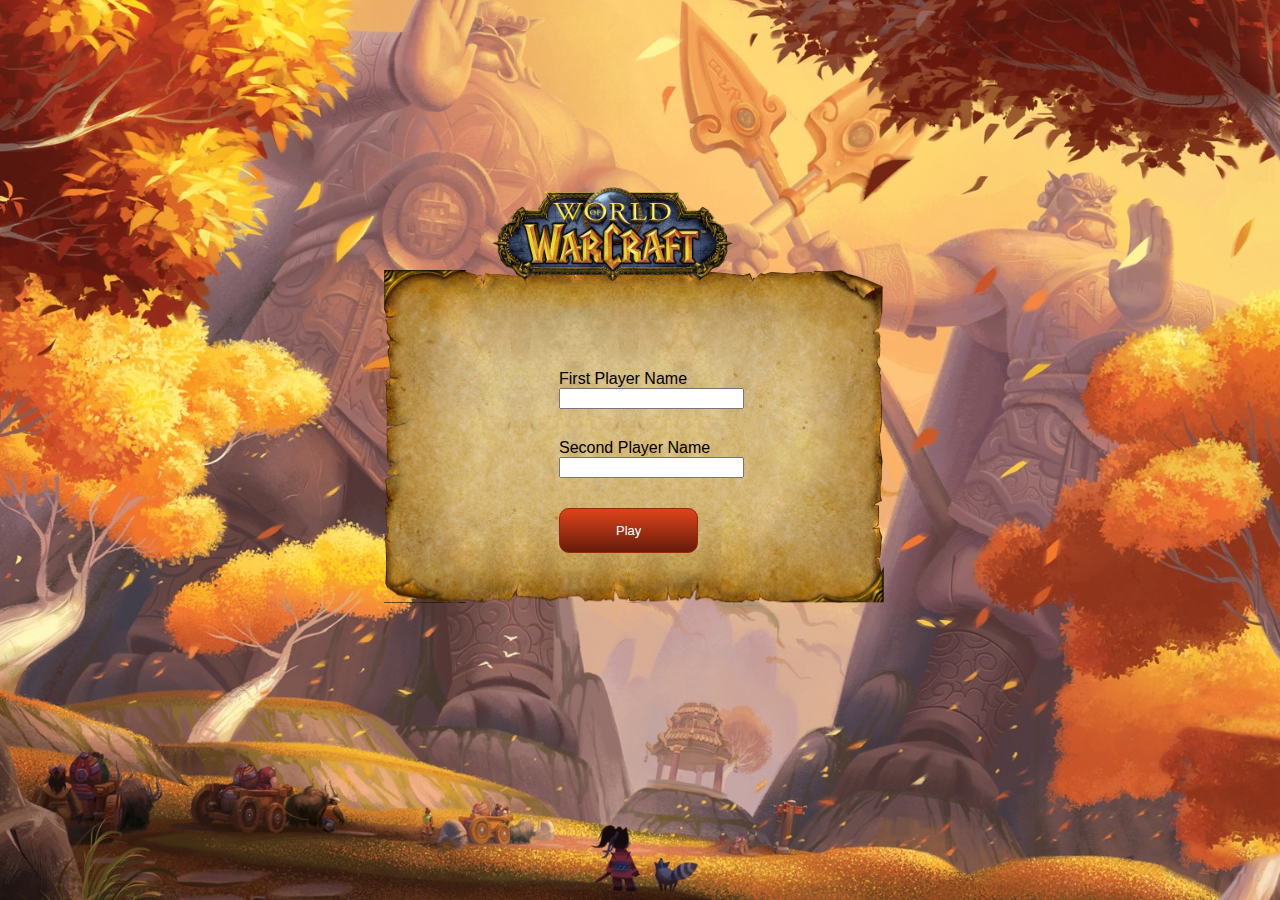
<file: index.html>
<!DOCTYPE html>
<html>
<head>
  <meta charset="utf-8">
  <meta http-equiv="X-UA-Compatible" content="IE=edge">
  <title></title>
  <link rel="stylesheet" href="style.css">
</head>
<body>
  <div class="logo"></div>
  <div class="parchment">
    <div class="boxcontent">
      <form action="https://dzabuza.github.io/project1-fighter/game.html/showForm" class="list-maker-form" method="post">
        <label>First Player Name</label></br>
        <input type="text"></br>
        <label>Second Player Name</label></br>
        <input type="text">
      </form>
      <a href="game.html"><button>Play</button></a>
      </div>
    </div>
  <script src='jquery.js'></script>
  <script src="app.js" type="text/javascript" charset="utf-8" async defer></script>
</body>
</html>
</file>
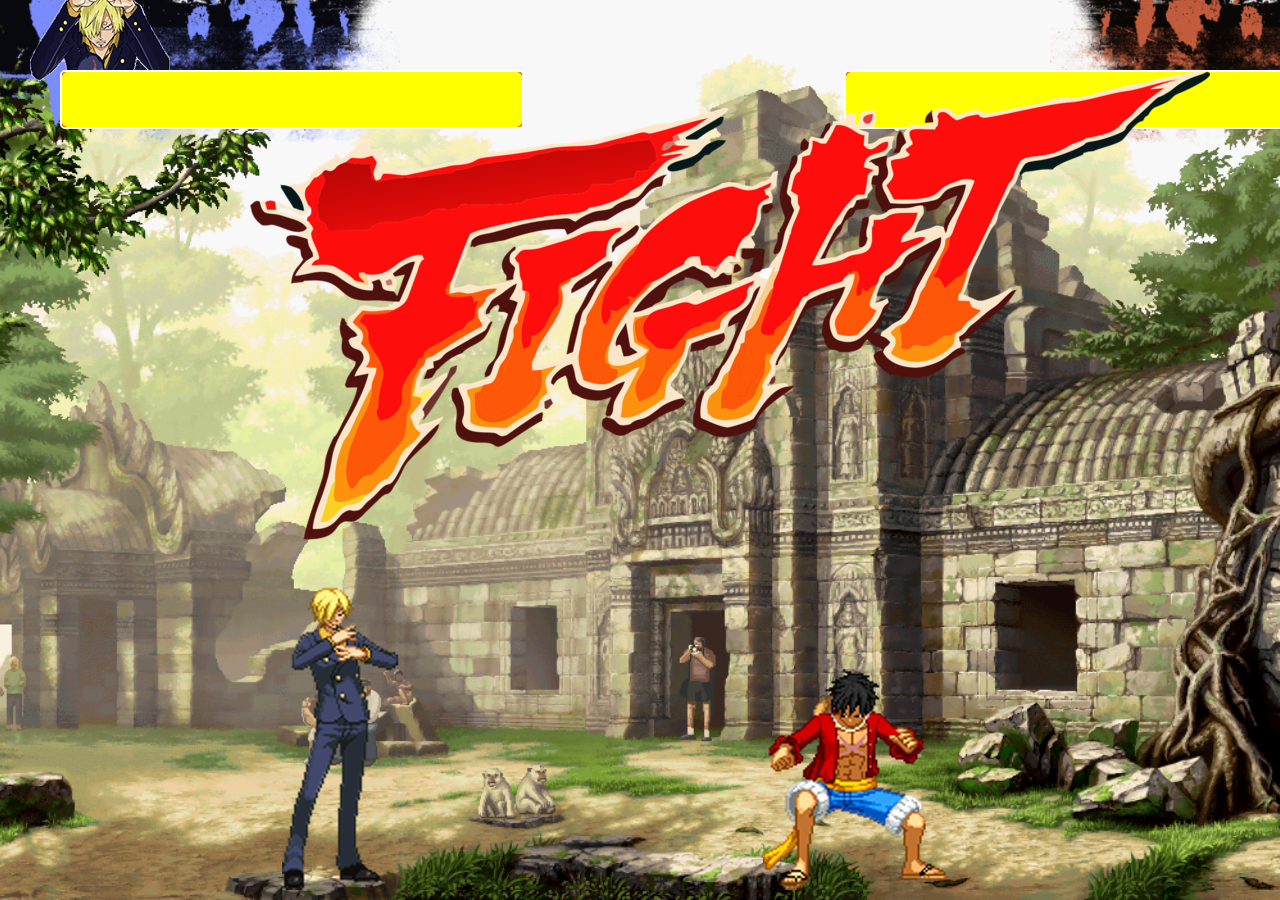
<file: game.html>
<!DOCTYPE html>
<html>
<head>
  <meta charset="utf-8">
  <meta http-equiv="X-UA-Compatible" content="IE=edge">
  <title>Fighting Game</title>
  <link href="https://fonts.googleapis.com/css?family=Press+Start+2P" rel="stylesheet">
  <link rel="stylesheet" href="game.css">
  </head>
<body>
  <div id='player1'></div>
  <div class="hpbar1"></div>
  <div class="hpbarback1"></div>


  <div id='player2'></div>
  <div class="hpbar2"></div>
  <div class="hpbarback2"></div>


  <div class="fight"></div>
  <div class="portraitp1"></div>
  <div class="portraitp2"></div>
  <label class='p1'>Player1</label>
  <label class='p2'>Player2</label>
  <div class="hpbg"></div>
  <div class="hpbg2"></div>
  <label class="timer"></label>
  <label class="result"></label>



  <script src='jquery.js'></script>
  <script src="app.js" type="text/javascript" charset="utf-8" async defer></script>
</body>
</html>
</file>
<file: style.css>
body {
  background: url(img/landing/landingbg.jpg) no-repeat center center fixed;
  -webkit-background-size: cover;
  -moz-background-size: cover;
  -o-background-size: cover;
  background-size: cover;
}
button {
  -moz-box-shadow:inset 0px 0px 0px 0px #cf866c;
  -webkit-box-shadow:inset 0px 0px 0px 0px #cf866c;
  box-shadow:inset 0px 0px 0px 0px #cf866c;
  background:-webkit-gradient(linear, left top, left bottom, color-stop(0.05, #d94218), color-stop(1, #661b0c));
  background:linear-gradient(to bottom, #d94218 5%, #661b0c 100%);
  filter:progid:DXImageTransform.Microsoft.gradient(startColorstr='#d94218', endColorstr='#661b0c',GradientType=0);
  background-color:#d94218;
  border-radius:10px;
  border:1px solid #942911;
  display:inline-block;
  cursor:pointer;
  color:#ffffff;
  font-family:Arial;
  font-size:13px;
  padding:14px 56px;
  text-decoration:none;
  text-shadow:0px 1px 0px #854629;
}
input{
  margin-bottom: 30px
}
label{
  font-family: Arial;
}
.parchment{
  background:url(img/landing/wowbgparchment.png);
  width:500px;
  height:333px;
  background-size: 100%;
   margin: auto;
  top:30%;
  left:30%;
  position:absolute;
  z-index: 1;
}
.logo{
  background:url(img/landing/logo.png);
  width:250px;
  height:250px;
  background-size: 100%;
  top: 12%;
  left:38%;
  position:absolute;
  z-index: 2;
}
.boxcontent{
  position:absolute;
  top:30%;
  left: 35%;
}
p{
  text-align:center;
  color:white;
  width:30%;
  top:75%;
  left:33%;
  position: absolute;
  text-shadow: 2px 2px black;
  font-family: 'Arial';
}
@media only screen
  and (min-device-width: 768px)
  and (max-device-width: 1024px)
  and (orientation: portrait)
  and (-webkit-min-device-pixel-ratio: 1) {
  p{
    left:400px;
    position:absolute;
  }
  .boxcontent{
  position:absolute;
  top:30%;
  left: 32%;
}
body {
  background: url(img/landing/landingbg.jpg);
  background-size: cover;
}
}
</file>
<file: game.css>
body {
  background: url(img/bg.gif) no-repeat center center fixed;
  -webkit-background-size: cover;
  -moz-background-size: cover;
  -o-background-size: cover;
  background-size: cover;
}
/*.walk{
width:180px;
height:300px;
background:url(img/player2/luffywalk.png);
@-webkit-animation: walkback .8s steps(8) infinite;
}*/
.hpbg{
  background:url(img/player1/hpbarbackgroundp1.png);
  width:400px;
  height:150px;
  top:0;
  left:0;
  position:absolute;
  z-index: 0;
  display: flex;
  justify-content: space-between;
}
.hpbg2{
  background:url(img/player2/hpbarbackgroundp2.png);
  width:400px;
  height:150px;
  top:0;
  left:1050px;
  position:absolute;
  z-index: 0;
}
.p1{
  left: 425px;
  top:40px;
  position:absolute;
  font-family: 'Press Start 2P', cursive;
  color:black;
  text-shadow: 2;
  font-size:20px;
  z-index: 4;
}
.p2{
  left: 930px;
  top:40px;
  position:absolute;
  font-family: 'Press Start 2P', cursive;
  color:black;
  font-size:20px;
  z-index: 4;
}
.result{
  left: 470px;
  top:300px;
  position:absolute;
  font-family: 'Press Start 2P', cursive;
  color:orange;
  font-size:50px;
  z-index: 4;
  -webkit-text-stroke: 2px white;
  animation:result .3s steps(2) infinite;

}
.portraitp1{
  background:url(img/player1/sanjiart4.png);
  width:150px;
  height:100px;
  background-size: 100%;
  position:absolute;
  top:-15px;
  left:20px;
  z-index: 2;

}
.portraitp2{
   background:url(img/player2/luffyart4.png);
  width:150px;
  height:100px;
  background-size: 100%;
  top:-18px;
  left:1260px;
  position:absolute;
  z-index: 2;
}

.fight{
  width:960px;
  height:477px;
  background: url(img/fight.png);
  top:70px;
  left:250px;
  position:absolute;
  z-index: 5;
}

.hpbar1{
  width:0px;
  height:55px;
  background-color:red;
  position:absolute;
  padding-left:460px;
  border:solid 2px white;
  top:70px;
  border-radius:5px;
  z-index: 1;
}
.timer{
  color: black;
  font-family: 'Press Start 2P', cursive;
  font-size:40px;
  position:absolute;
  top:10%;
  left:47%;
}
.hpbar2{
  width:0px;
  height:55px;
  background-color:red;
  position:absolute;
  padding-left:460px;
  border: solid 2px white;
  top:70px;
  border-radius:5px;
  z-index:2;
}
.hpbarback1{
  width:0px;
  height:55px;
  background-color:yellow;
  position:absolute;
  padding-left:460px;
  top:72px;
  border-radius:5px;
  z-index: 3;
}
.hpbarback2{
  width:0px;
  height:55px;
  background-color:yellow;
  position:absolute;
  padding-left:460px;
  top:72px;
  border-radius:5px;
  z-index: 3;
}

#player2 {
  width:224px;
  height:240px;
  background:url(img/player2/luffystand.png);
  /*background-size:cover;*/
  display:inline-block;
  position:absolute;
  bottom:10px;
  animation:stand .6s steps(4) infinite;

}

#player1 {
  width:112px;
  height:300px;
  bottom:10px;
  position: absolute;
  background:url(img/player1/sanjistand.png);
  animation: pOnestand .6s steps(4) infinite;
}

@media only screen
  and (min-device-width: 768px)
  and (max-device-width: 1024px)
  and (orientation: portrait)
  and (-webkit-min-device-pixel-ratio: 1) {
.hpbg1 .hpbg2{
  width:350px;
  height:100px;
}

}
  @keyframes stand {
    0% 100%{
        width:224px;
        height:240px;
        background:url(img/player2/luffystand.png);
    }
    from {background-position:0px;}
    to{background-position:-904px;}
  }
  @keyframes walkback {
    0% 100%{width:204px, height:300px; background:url(img/player2/luffywalk.png);}
    from{background-position: 0px;}
    to{background-position:-1632px;}

  }
  @keyframes dash {
    0% {width:298px;height:260px;background:url(img/player2/luffyrun.png); }
    from{background-position:0px;}
    to{background-position:-1788px;}

  }
  @keyframes crouch {
    0% 100%{}
    from{background-position:0px;}
    to{background-position: -564px;}
  }
  @keyframes pOnestand{
    0% 100%{background:url(img/player1/sanjistand.png);}
    from{background-position:-448px;}
    to{background-position:0px;}
  }
  @keyframes pOnewalk{
    0% 100%{background:url(img/player1/newsanjiwalk.png);}
    from{background-position: -1296px}
    to{background-position: 0px}
  }
  @keyframes pOnecrouch{
    0% 100%{background:url(img/player1/sanjicrouch.png);}
    from{background-position: -372px}
    to{background-position: 0px}
  }
  @keyframes p1attack{
    0% 100%{background:url(img/player1/sanjikick.png);}
    from{background-position:-2142px;}
    to{background-position:0px;}
  }
  @keyframes p2attack{
    0% 100%{background:url(img/player2/luffypunch.png);}
    from {background-position:0px}
    to{background-position:-1250px}
  }
  @keyframes p2hit{
    0% 100%{background:url(img/player2/luffyhit.png);}
    10%{transform: translateX(+35px);}
    from{background-position:0px;}
    to{background-position:630px;}

  }
  @keyframes p1hit{
    0% 100%{background:url(img/player1/sanjihit.png);}
    10%{transform: translateX(-45px);}
    from{background-position: -792px}
    to{background-position: 0px}
  }
  @keyframes p2attack2{
    0% 100%{background:url(img/player2/luffykick2.png);}
    30%{transform: translateX(-180px);}
    from{background-position:0px }
    to{background-position:-2880px }
  }
  @keyframes p1attack2{
    0% 100%{background: url(img/player1/sanji2ndkick.png)}
    from{background-position:-2916px }
    to{background-position: 0px}
  }
  @keyframes p1start{
    0% 100%{background:url(img/player1/sanjistart.png);}
    from{background-position: -520px}
    to{background-position: 0px}
  }
  @keyframes p2start{
    0% 100%{background:url(img/player2/luffystart.png);}
    from{background-position:0px;}
    to{background-position:1344px;}
  }
  @keyframes p1VictoryPose{
    0% 100%{background:url(img/player1/sanjiwin.png);}
    from{background-position: -744px}
    to{background-position: 0px;}
  }
  @keyframes p1fall{
    0%{left:100px;}
    to{left:100px;}
  }
  @keyframes p2Win{
    0% 100%{background:url(img/player2/luffywin.png);}
    from{background-position:0px}
    to{background-position:1040px}
  }
  @keyframes p1Lose{
    0% 100%{}
    from{background-position: -760px}
    to{background-position: 0px;}
  }
  @keyframes result{
    50%{
      color:white;
   -webkit-text-stroke: 2px orange;
    }
  }
</file>
